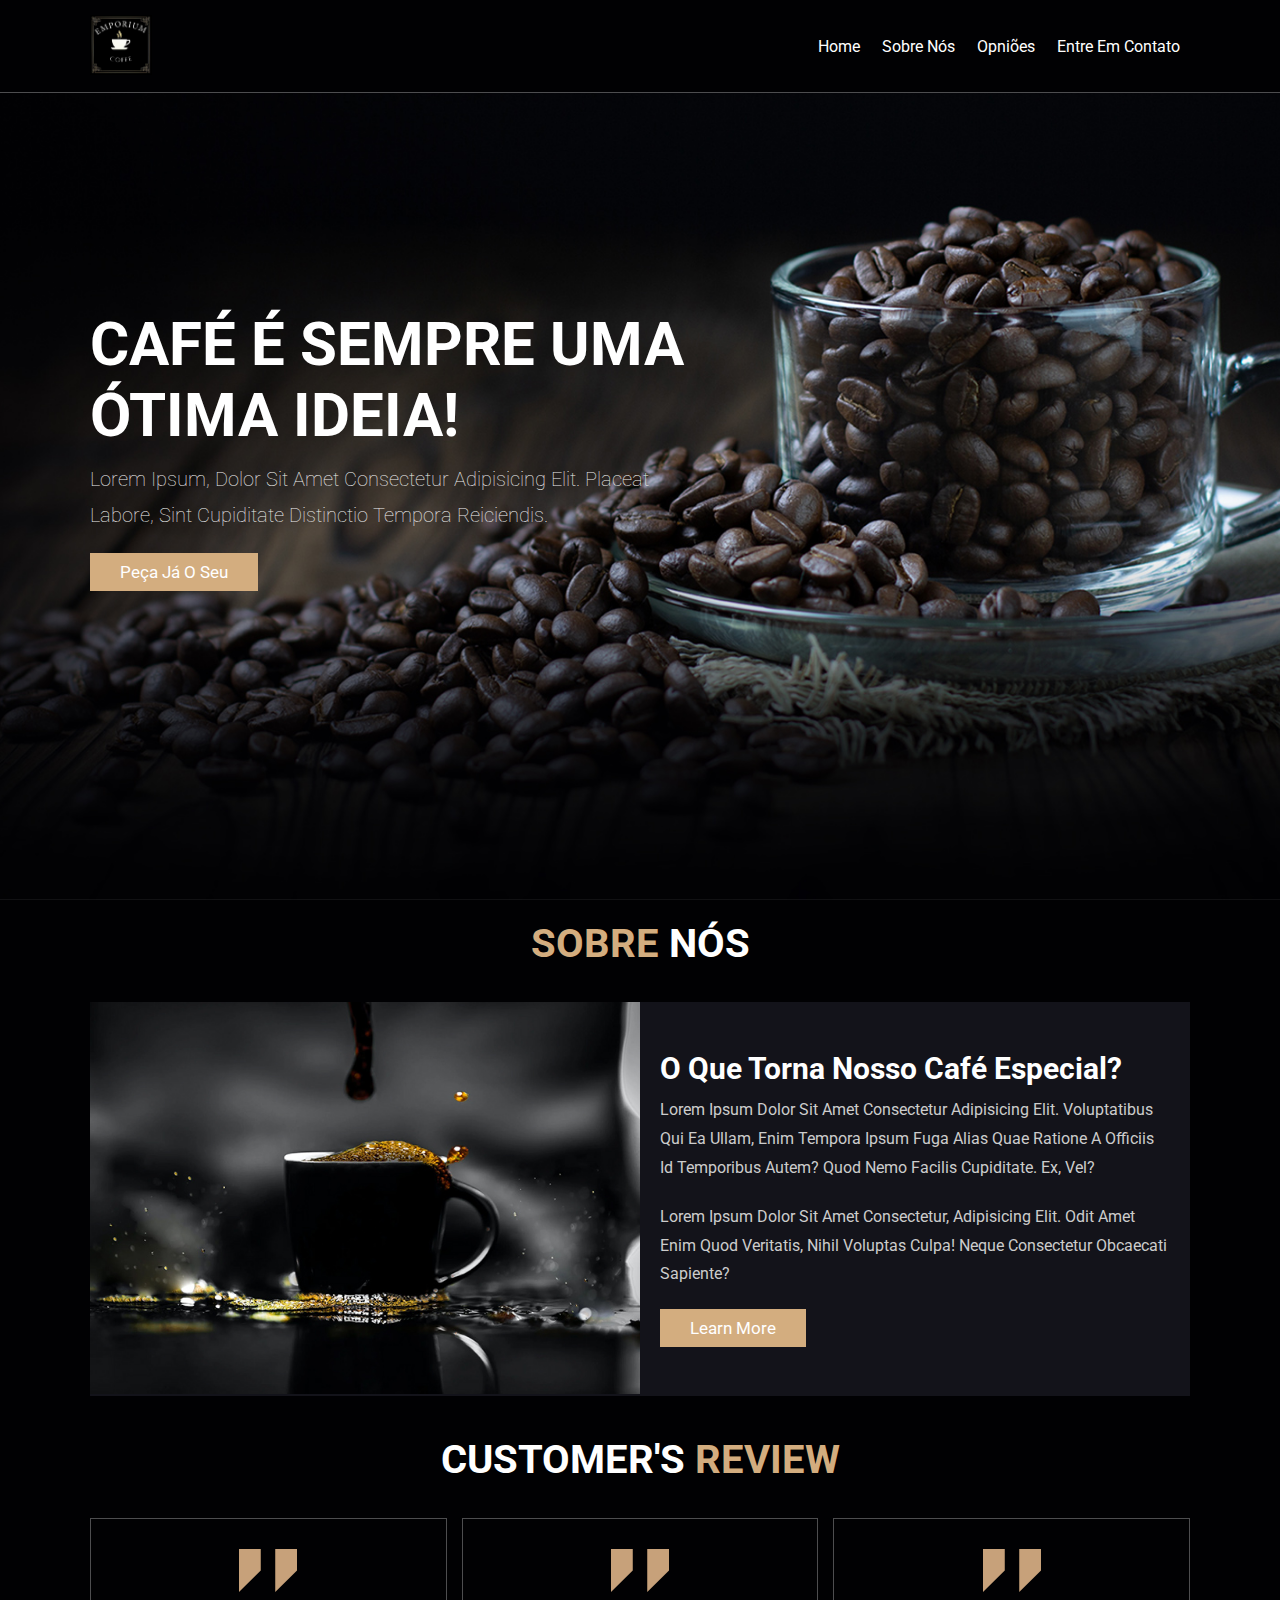
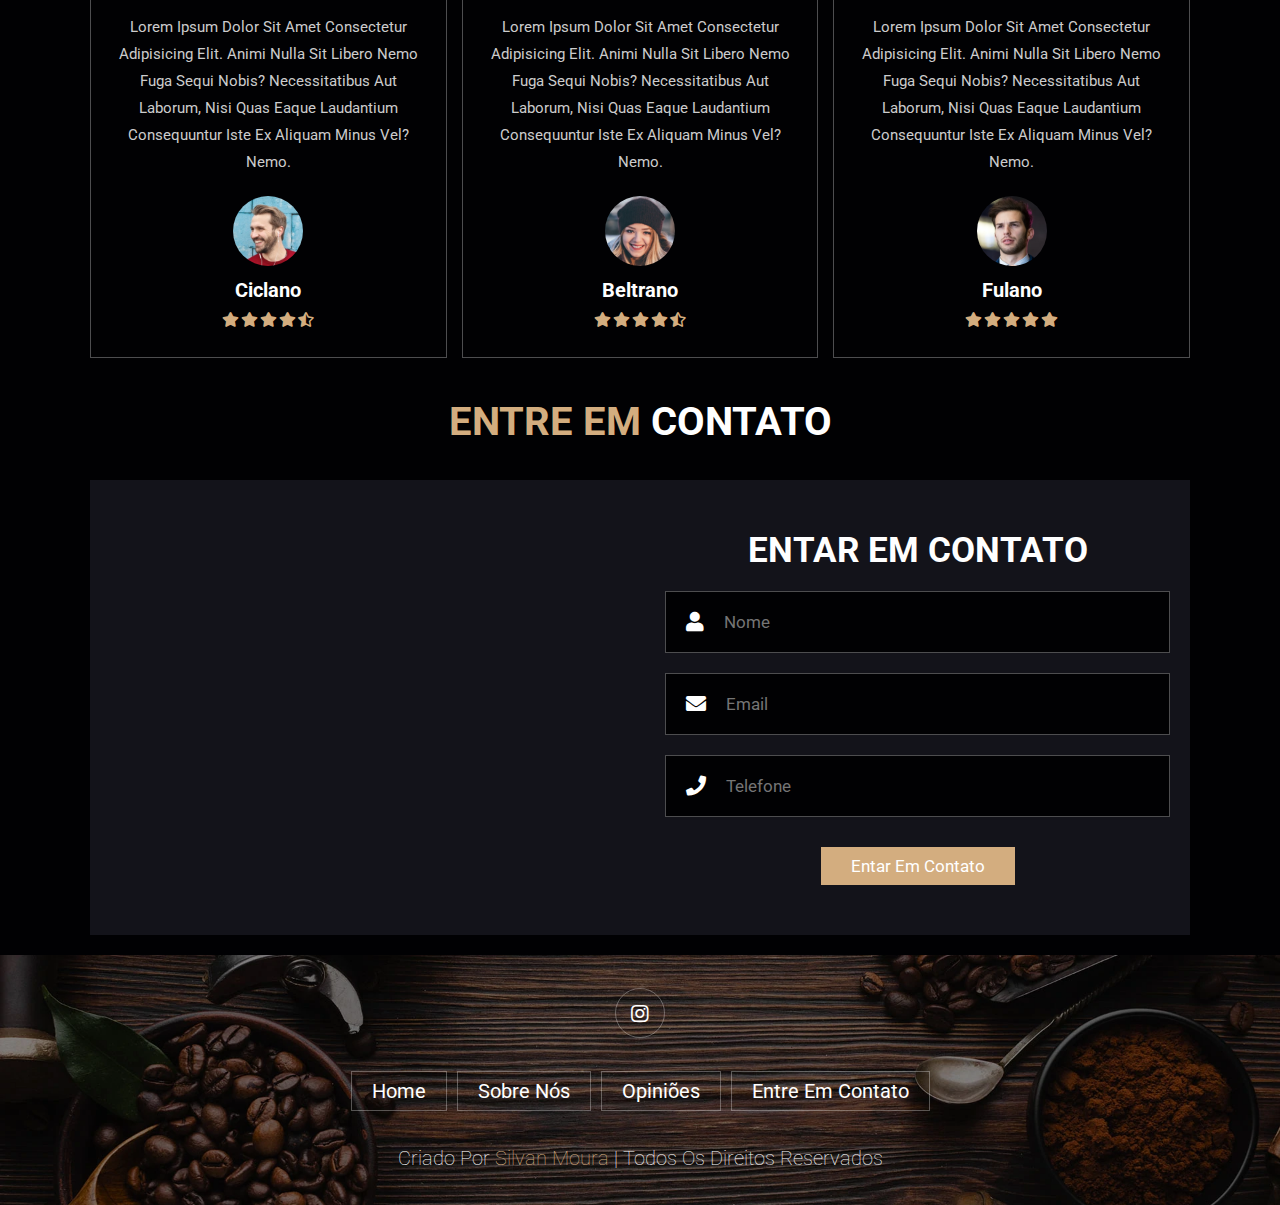
<file: index.html>
<!DOCTYPE html>
<html lang="pt-br">
<head>
    <meta charset="UTF-8">
    <meta http-equiv="X-UA-Compatible" content="IE=edge">
    <meta name="viewport" content="width=device-width, initial-scale=1.0">
    <title>Emporium Coffe - Cafeteria</title>

    <!-- font awesome cdn link  -->
    <link rel="stylesheet" href="https://cdnjs.cloudflare.com/ajax/libs/font-awesome/5.15.4/css/all.min.css">

    <!-- custom css file link  -->
    <link rel="stylesheet" href="css/style.css">

</head>
<body>
    
<!-- header section starts  -->

<header class="header">

    <a href="#" class="logo">
        <img src="images/coffe.jpeg" alt="logo da cafeteria">
    </a>

    <nav class="navbar">
        <a href="#home">Home</a>
        <a href="#about">Sobre Nós</a>
        <a href="#review">Opniões</a>
        <a href="#contact">Entre em Contato</a>
    </nav>

    <div class="icons">
        <div class="fas fa-bars" id="menu-btn"></div>
    </div>
    <!--
    <div class="icons">
        <div class="fas fa-search" id="search-btn"></div>
        <div class="fas fa-shopping-cart" id="cart-btn"></div>
        <div class="fas fa-bars" id="menu-btn"></div>
    </div>

    <div class="search-form">
        <input type="search" id="search-box" placeholder="search here...">
        <label for="search-box" class="fas fa-search"></label>
    </div>
    -->
    
    <!--
      <div class="cart-items-container">
        <div class="cart-item">
            <span class="fas fa-times"></span>
            <img src="images/cart-item-1.png" alt="">
            <div class="content">
                <h3>cart item 01</h3>
                <div class="price">$15.99/-</div>
            </div>
        </div>
        <div class="cart-item">
            <span class="fas fa-times"></span>
            <img src="images/cart-item-2.png" alt="">
            <div class="content">
                <h3>cart item 02</h3>
                <div class="price">$15.99/-</div>
            </div>
        </div>
        <div class="cart-item">
            <span class="fas fa-times"></span>
            <img src="images/cart-item-3.png" alt="">
            <div class="content">
                <h3>cart item 03</h3>
                <div class="price">$15.99/-</div>
            </div>
        </div>
        <div class="cart-item">
            <span class="fas fa-times"></span>
            <img src="images/cart-item-4.png" alt="">
            <div class="content">
                <h3>cart item 04</h3>
                <div class="price">$15.99/-</div>
            </div>
        </div>
        <a href="#" class="btn">checkout now</a>
    </div>  
    -->
    

</header>

<!-- header section ends -->

<!-- home section starts  -->

<section class="home" id="home">

    <div class="content">
        <h3>Café é sempre uma ótima ideia!</h3>
        <p>Lorem ipsum, dolor sit amet consectetur adipisicing elit. Placeat labore, sint cupiditate distinctio tempora reiciendis.</p>
        <a href="#" class="btn">Peça já o seu</a>
    </div>

</section>

<!-- home section ends -->

<!-- about section starts -->  

<section class="about" id="about">

    <h1 class="heading"> <span>Sobre</span> Nós </h1>

    <div class="row">

        <div class="image">
            <img src="images/about-img.jpeg" alt="">
        </div>

        <div class="content">
            <h3>O que torna nosso café especial?</h3>
            <p>Lorem ipsum dolor sit amet consectetur adipisicing elit. Voluptatibus qui ea ullam, enim tempora ipsum fuga alias quae ratione a officiis id temporibus autem? Quod nemo facilis cupiditate. Ex, vel?</p>
            <p>Lorem ipsum dolor sit amet consectetur, adipisicing elit. Odit amet enim quod veritatis, nihil voluptas culpa! Neque consectetur obcaecati sapiente?</p>
            <a href="#" class="btn">learn more</a>
        </div>

    </div>

</section>

<!-- about section ends -->



<!-- menu section starts  

<section class="menu" id="menu">

    <h1 class="heading"> our <span>menu</span> </h1>

    <div class="box-container">

        <div class="box">
            <img src="images/menu-1.png" alt="">
            <h3>tasty and healty</h3>
            <div class="price">$15.99 <span>20.99</span></div>
            <a href="#" class="btn">add to cart</a>
        </div>

        <div class="box">
            <img src="images/menu-2.png" alt="">
            <h3>tasty and healty</h3>
            <div class="price">$15.99 <span>20.99</span></div>
            <a href="#" class="btn">add to cart</a>
        </div>

        <div class="box">
            <img src="images/menu-3.png" alt="">
            <h3>tasty and healty</h3>
            <div class="price">$15.99 <span>20.99</span></div>
            <a href="#" class="btn">add to cart</a>
        </div>

        <div class="box">
            <img src="images/menu-4.png" alt="">
            <h3>tasty and healty</h3>
            <div class="price">$15.99 <span>20.99</span></div>
            <a href="#" class="btn">add to cart</a>
        </div>

        <div class="box">
            <img src="images/menu-5.png" alt="">
            <h3>tasty and healty</h3>
            <div class="price">$15.99 <span>20.99</span></div>
            <a href="#" class="btn">add to cart</a>
        </div>

        <div class="box">
            <img src="images/menu-6.png" alt="">
            <h3>tasty and healty</h3>
            <div class="price">$15.99 <span>20.99</span></div>
            <a href="#" class="btn">add to cart</a>
        </div>

    </div>

</section>

menu section ends -->



<!-- menu section starts  

<section class="products" id="products">

    <h1 class="heading"> our <span>products</span> </h1>

    <div class="box-container">

        <div class="box">
            <div class="icons">
                <a href="#" class="fas fa-shopping-cart"></a>
                <a href="#" class="fas fa-heart"></a>
                <a href="#" class="fas fa-eye"></a>
            </div>
            <div class="image">
                <img src="images/product-1.png" alt="">
            </div>
            <div class="content">
                <h3>fresh coffee</h3>
                <div class="stars">
                    <i class="fas fa-star"></i>
                    <i class="fas fa-star"></i>
                    <i class="fas fa-star"></i>
                    <i class="fas fa-star"></i>
                    <i class="fas fa-star-half-alt"></i>
                </div>
                <div class="price">$15.99 <span>$20.99</span></div>
            </div>
        </div>

        <div class="box">
            <div class="icons">
                <a href="#" class="fas fa-shopping-cart"></a>
                <a href="#" class="fas fa-heart"></a>
                <a href="#" class="fas fa-eye"></a>
            </div>
            <div class="image">
                <img src="images/product-2.png" alt="">
            </div>
            <div class="content">
                <h3>fresh coffee</h3>
                <div class="stars">
                    <i class="fas fa-star"></i>
                    <i class="fas fa-star"></i>
                    <i class="fas fa-star"></i>
                    <i class="fas fa-star"></i>
                    <i class="fas fa-star-half-alt"></i>
                </div>
                <div class="price">$15.99 <span>$20.99</span></div>
            </div>
        </div>

        <div class="box">
            <div class="icons">
                <a href="#" class="fas fa-shopping-cart"></a>
                <a href="#" class="fas fa-heart"></a>
                <a href="#" class="fas fa-eye"></a>
            </div>
            <div class="image">
                <img src="images/product-3.png" alt="">
            </div>
            <div class="content">
                <h3>fresh coffee</h3>
                <div class="stars">
                    <i class="fas fa-star"></i>
                    <i class="fas fa-star"></i>
                    <i class="fas fa-star"></i>
                    <i class="fas fa-star"></i>
                    <i class="fas fa-star-half-alt"></i>
                </div>
                <div class="price">$15.99 <span>$20.99</span></div>
            </div>
        </div>

    </div>

</section>

menu section ends -->






<!-- review section starts  -->

<section class="review" id="review">

    <h1 class="heading"> customer's <span>review</span> </h1>

    <div class="box-container">

        <div class="box">
            <img src="images/quote-img.png" alt="" class="quote">
            <p>Lorem ipsum dolor sit amet consectetur adipisicing elit. Animi nulla sit libero nemo fuga sequi nobis? Necessitatibus aut laborum, nisi quas eaque laudantium consequuntur iste ex aliquam minus vel? Nemo.</p>
            <img src="images/pic-1.png" class="user" alt="">
            <h3>Ciclano</h3>
            <div class="stars">
                <i class="fas fa-star"></i>
                <i class="fas fa-star"></i>
                <i class="fas fa-star"></i>
                <i class="fas fa-star"></i>
                <i class="fas fa-star-half-alt"></i>
            </div>
        </div>

        <div class="box">
            <img src="images/quote-img.png" alt="" class="quote">
            <p>Lorem ipsum dolor sit amet consectetur adipisicing elit. Animi nulla sit libero nemo fuga sequi nobis? Necessitatibus aut laborum, nisi quas eaque laudantium consequuntur iste ex aliquam minus vel? Nemo.</p>
            <img src="images/pic-2.png" class="user" alt="">
            <h3>Beltrano</h3>
            <div class="stars">
                <i class="fas fa-star"></i>
                <i class="fas fa-star"></i>
                <i class="fas fa-star"></i>
                <i class="fas fa-star"></i>
                <i class="fas fa-star-half-alt"></i>
            </div>
        </div>
        
        <div class="box">
            <img src="images/quote-img.png" alt="" class="quote">
            <p>Lorem ipsum dolor sit amet consectetur adipisicing elit. Animi nulla sit libero nemo fuga sequi nobis? Necessitatibus aut laborum, nisi quas eaque laudantium consequuntur iste ex aliquam minus vel? Nemo.</p>
            <img src="images/pic-3.png" class="user" alt="">
            <h3>Fulano</h3>
            <div class="stars">
                <i class="fas fa-star"></i>
                <i class="fas fa-star"></i>
                <i class="fas fa-star"></i>
                <i class="fas fa-star"></i>
                <i class="fas fa-star"></i>
            </div>
        </div>

    </div>

</section>

<!-- review section ends -->

<!-- contact section starts  -->

<section class="contact" id="contact">

    <h1 class="heading"> <span>Entre em </span> Contato </h1>

    <div class="row">

        <iframe class="map" src="https://www.google.com/maps/embed?pb=!1m18!1m12!1m3!1d3392.212984431175!2d-52.34502968514691!3d-31.7646764203625!2m3!1f0!2f0!3f0!3m2!1i1024!2i768!4f13.1!3m3!1m2!1s0x9511b599ab053ebd%3A0x64271580aafbcff8!2sR.%20Dr.%20Cassiano%2C%20409%20-%20Centro%2C%20Pelotas%20-%20RS%2C%2096015-700!5e0!3m2!1spt-BR!2sbr!4v1662081714200!5m2!1spt-BR!2sbr" allowfullscreen="" loading="lazy" ></iframe>
        <!--
        <iframe class="map" src="https://www.google.com/maps/embed?pb=!1m18!1m12!1m3!1d30153.788252261566!2d72.82321484621745!3d19.141690214227783!2m3!1f0!2f0!3f0!3m2!1i1024!2i768!4f13.1!3m3!1m2!1s0x3be7b63aceef0c69%3A0x2aa80cf2287dfa3b!2sJogeshwari%20West%2C%20Mumbai%2C%20Maharashtra%20400047!5e0!3m2!1sen!2sin!4v1629452077891!5m2!1sen!2sin" allowfullscreen="" loading="lazy"></iframe>
        -->
        
        <form action="">
            <h3>Entar em contato</h3>
            <div class="inputBox">
                <span class="fas fa-user"></span>
                <input type="text" placeholder="Nome">
            </div>
            <div class="inputBox">
                <span class="fas fa-envelope"></span>
                <input type="email" placeholder="Email">
            </div>
            <div class="inputBox">
                <span class="fas fa-phone"></span>
                <input type="number" placeholder="Telefone">
            </div>
            <input type="submit" value="Entar em contato" class="btn">
        </form>

    </div>

</section>

<!-- contact section ends -->





<!-- blogs section starts 

<section class="blogs" id="blogs">

    <h1 class="heading"> our <span>blogs</span> </h1>

    <div class="box-container">

        <div class="box">
            <div class="image">
                <img src="images/blog-1.jpeg" alt="">
            </div>
            <div class="content">
                <a href="#" class="title">tasty and refreshing coffee</a>
                <span>by admin / 21st may, 2021</span>
                <p>Lorem ipsum dolor sit amet consectetur adipisicing elit. Non, dicta.</p>
                <a href="#" class="btn">read more</a>
            </div>
        </div>

        <div class="box">
            <div class="image">
                <img src="images/blog-2.jpeg" alt="">
            </div>
            <div class="content">
                <a href="#" class="title">tasty and refreshing coffee</a>
                <span>by admin / 21st may, 2021</span>
                <p>Lorem ipsum dolor sit amet consectetur adipisicing elit. Non, dicta.</p>
                <a href="#" class="btn">read more</a>
            </div>
        </div>

        <div class="box">
            <div class="image">
                <img src="images/blog-3.jpeg" alt="">
            </div>
            <div class="content">
                <a href="#" class="title">tasty and refreshing coffee</a>
                <span>by admin / 21st may, 2021</span>
                <p>Lorem ipsum dolor sit amet consectetur adipisicing elit. Non, dicta.</p>
                <a href="#" class="btn">read more</a>
            </div>
        </div>

    </div>

</section>

blogs section ends -->





<!-- footer section starts  -->

<section class="footer">

    <div class="share">
        <!--
        <a href="#" class="fab fa-facebook-f"></a>
        <a href="#" class="fab fa-twitter"></a>
        -->
        
        <a href="#" class="fab fa-instagram"></a>
        <!--
        <a href="#" class="fab fa-linkedin"></a>
        <a href="#" class="fab fa-pinterest"></a>  
        -->
        
    </div>

    <div class="links">
        <a href="#">home</a>
        <a href="#">Sobre Nós</a>
        <!--
        <a href="#">menu</a>
        <a href="#">products</a>
        -->
        
        <a href="#">Opiniões</a>
        <a href="#">Entre em contato</a>
        <!--
        <a href="#">blogs</a> 
        -->
        
    </div>

    <div class="credit">Criado por <span>Silvan Moura</span> | Todos os direitos reservados</div>

</section>

<!-- footer section ends -->

<!-- custom js file link  -->
<script src="js/script.js"></script>

</body>
</html>
</file>
<file: css/style.css>
@import url('https://fonts.googleapis.com/css2?family=Roboto:wght@100;300;400;500;700&display=swap');

:root{
    --main-color:#d3ad7f;
    --black:#13131a;
    --bg:#010103;
    --border:.1rem solid rgba(255,255,255,.3);
}

*{
    font-family: 'Roboto', sans-serif;
    margin:0; padding:0;
    box-sizing: border-box;
    outline: none; border:none;
    text-decoration: none;
    text-transform: capitalize;
    transition: .2s linear;
}

html{
    font-size: 62.5%;
    overflow-x: hidden;
    scroll-padding-top: 9rem;
    scroll-behavior: smooth;
}

html::-webkit-scrollbar{
    width: .8rem;
}

html::-webkit-scrollbar-track{
    background: transparent;
}

html::-webkit-scrollbar-thumb{
    background: #fff;
    border-radius: 5rem;
}

body{
    background: var(--bg);
}

section{
    padding:2rem 7%;
}

.heading{
    text-align: center;
    color:#fff;
    text-transform: uppercase;
    padding-bottom: 3.5rem;
    font-size: 4rem;
}

.heading span{
    color:var(--main-color);
    text-transform: uppercase;
}

.btn{
    margin-top: 1rem;
    display: inline-block;
    padding:.9rem 3rem;
    font-size: 1.7rem;
    color:#fff;
    background: var(--main-color);
    cursor: pointer;
}

.btn:hover{
    letter-spacing: .2rem;
}

.header{
    background: var(--bg);
    display: flex;
    align-items: center;
    justify-content: space-between;
    padding:1.5rem 7%;
    border-bottom: var(--border);
    position: fixed;
    top:0; left: 0; right: 0;
    z-index: 1000;
}

.header .logo img{
    height: 6rem;
}


.header .navbar a{
    margin:0 1rem;
    font-size: 1.6rem;
    color:#fff;
}

.header .navbar a:hover{
    color:var(--main-color);
    border-bottom: .1rem solid var(--main-color);
    padding-bottom: .5rem;
}

.header .icons{
    display: none;
}

.header .icons div{
    color:#fff;
    cursor: pointer;
    font-size: 2.5rem;
    margin-left: 2rem;
}

.header .icons div:hover{
    color:var(--main-color);
}

#menu-btn{
    display: none;
}

/*
.header .search-form{
    position: absolute;
    top:115%; right: 7%;
    background: #fff;
    width: 50rem;
    height: 5rem;
    display: flex;
    align-items: center;
    transform: scaleY(0);
    transform-origin: top;
}

.header .search-form.active{
    transform: scaleY(1);
}

.header .search-form input{
    height: 100%;
    width: 100%;
    font-size: 1.6rem;
    color:var(--black);
    padding:1rem;
    text-transform: none;
}

.header .search-form label{
    cursor: pointer;
    font-size: 2.2rem;
    margin-right: 1.5rem;
    color:var(--black);
}

.header .search-form label:hover{
    color:var(--main-color);
}
*/

/*
.header .cart-items-container{
    position: absolute;
    top:100%; right: -100%;
    height: calc(100vh - 9.5rem);
    width: 35rem;
    background: #fff;
    padding:0 1.5rem;
}

.header .cart-items-container.active{
    right: 0;
}

.header .cart-items-container .cart-item{
    position: relative;
    margin:2rem 0;
    display: flex;
    align-items: center;
    gap:1.5rem;
}

.header .cart-items-container .cart-item .fa-times{
    position: absolute;
    top:1rem; right: 1rem;
    font-size: 2rem;
    cursor: pointer;
    color: var(--black);
}

.header .cart-items-container .cart-item .fa-times:hover{
    color:var(--main-color);
}

.header .cart-items-container .cart-item img{
    height: 7rem;
}

.header .cart-items-container .cart-item .content h3{
    font-size: 2rem;
    color:var(--black);
    padding-bottom: .5rem;
}

.header .cart-items-container .cart-item .content .price{
    font-size: 1.5rem;
    color:var(--main-color);
}

.header .cart-items-container .btn{
    width: 100%;
    text-align: center;
}
*/

.home{
    min-height: 100vh;
    display: flex;
    align-items: center;
    background:url(../images/home-img.jpeg) no-repeat;
    background-size: cover;
    background-position: center;
}

.home .content{
    max-width: 60rem;
}

.home .content h3{
    font-size: 6rem;
    text-transform: uppercase;
    color:#fff;
}

.home .content p{
    font-size: 2rem;
    font-weight: lighter;
    line-height: 1.8;
    padding:1rem 0;
    color:#eee;
}

.about .row{
    display: flex;
    align-items: center;
    background:var(--black);
    flex-wrap: wrap;
}

.about .row .image{
    flex:1 1 45rem;
}

.about .row .image img{
    width: 100%;
}
.about .row .content{
    flex:1 1 45rem;
    padding:2rem;
}

.about .row .content h3{
    font-size: 3rem;
    color:#fff;
}

.about .row .content p{
    font-size: 1.6rem;
    color:#ccc;
    padding:1rem 0;
    line-height: 1.8;
}

/*
.menu .box-container{
    display: grid;
    grid-template-columns: repeat(auto-fit, minmax(30rem, 1fr));
    gap:1.5rem;
}

.menu .box-container .box{
    padding:5rem;
    text-align: center;
    border:var(--border);    
}

.menu .box-container .box img{
    height: 10rem;
}

.menu .box-container .box h3{
    color: #fff;
    font-size: 2rem;
    padding:1rem 0;
}

.menu .box-container .box .price{
    color: #fff;
    font-size: 2.5rem;
    padding:.5rem 0;
}

.menu .box-container .box .price span{
    font-size: 1.5rem;
    text-decoration: line-through;
    font-weight: lighter;
}

.menu .box-container .box:hover{
    background:#fff;
}

.menu .box-container .box:hover > *{
    color:var(--black);
}
*/

/*
.products .box-container{
    display: grid;
    grid-template-columns: repeat(auto-fit, minmax(30rem, 1fr));
    gap:1.5rem;
}

.products .box-container .box{
    text-align: center;
    border:var(--border);
    padding: 2rem;
}

.products .box-container .box .icons a{
    height: 5rem;
    width: 5rem;
    line-height: 5rem;
    font-size: 2rem;
    border:var(--border);
    color:#fff;
    margin:.3rem;
}

.products .box-container .box .icons a:hover{
    background:var(--main-color);
}

.products .box-container .box .image{
    padding: 2.5rem 0;
}

.products .box-container .box .image img{
    height: 25rem;
}

.products .box-container .box .content h3{
    color:#fff;
    font-size: 2.5rem;
}

.products .box-container .box .content .stars{
    padding: 1.5rem;
}

.products .box-container .box .content .stars i{
    font-size: 1.7rem;
    color: var(--main-color);
}

.products .box-container .box .content .price{
    color:#fff;
    font-size: 2.5rem;
}

.products .box-container .box .content .price span{
    text-decoration: line-through;
    font-weight: lighter;
    font-size: 1.5rem;
}
*/

.review .box-container{
    display: grid;
    grid-template-columns: repeat(auto-fit, minmax(30rem, 1fr));
    gap:1.5rem;
}

.review .box-container .box{
    border:var(--border);
    text-align: center;
    padding:3rem 2rem;
}

.review .box-container .box p{
    font-size: 1.5rem;
    line-height: 1.8;
    color:#ccc;
    padding:2rem 0;
}

.review .box-container .box .user{
    height: 7rem;
    width: 7rem;
    border-radius: 50%;
    object-fit: cover;
}

.review .box-container .box h3{
    padding:1rem 0;
    font-size: 2rem;
    color:#fff;
}

.review .box-container .box .stars i{
    font-size: 1.5rem;
    color:var(--main-color);
}

.contact .row{
    display: flex;
    background:var(--black);
    flex-wrap: wrap;
    gap:1rem;
}

.contact .row .map{
    flex:1 1 45rem;
    width: 100%;
    object-fit: cover;
}

.contact .row form{
    flex:1 1 45rem;
    padding:5rem 2rem;
    text-align: center;
}

.contact .row form h3{
    text-transform: uppercase;
    font-size: 3.5rem;
    color:#fff;
}

.contact .row form .inputBox{
    display: flex;
    align-items: center;
    margin-top: 2rem;
    margin-bottom: 2rem;
    background:var(--bg);
    border:var(--border);
}

.contact .row form .inputBox span{
    color:#fff;
    font-size: 2rem;
    padding-left: 2rem;
}

.contact .row form .inputBox input{
    width: 100%;
    padding:2rem;
    font-size: 1.7rem;
    color:#fff;
    text-transform: none;
    background:none;
}

/*

.blogs .box-container{
    display: grid;
    grid-template-columns: repeat(auto-fit, minmax(30rem, 1fr));
    gap:1.5rem;
}

.blogs .box-container .box{
    border:var(--border);    
}

.blogs .box-container .box .image{
    height: 25rem;
    overflow:hidden;
    width: 100%;
}

.blogs .box-container .box .image img{
    height: 100%;
    object-fit: cover;
    width: 100%;
}

.blogs .box-container .box:hover .image img{
    transform: scale(1.2);
}

.blogs .box-container .box .content{
    padding:2rem;
}

.blogs .box-container .box .content .title{
    font-size: 2.5rem;
    line-height: 1.5;
    color:#fff;
}

.blogs .box-container .box .content .title:hover{
    color:var(--main-color);
}

.blogs .box-container .box .content span{
    color:var(--main-color);
    display: block;
    padding-top: 1rem;
    font-size: 2rem;
}

.blogs .box-container .box .content p{
    font-size: 1.6rem;
    line-height: 1.8;
    color:#ccc;
    padding:1rem 0;
}
*/

.footer{
    background: url(../images/footer-bg.jpg) no-repeat;
    background-size: cover;
    /*background:var(--black);*/
    text-align: center;
}

.footer .share{
    padding:1rem 0;
}

.footer .share a{
    height: 5rem;
    width: 5rem;
    line-height: 5rem;
    font-size: 2rem;
    color:#fff;
    border:var(--border);
    margin:.3rem;
    border-radius: 50%;
}

.footer .share a:hover{
    background-color: var(--main-color);
}

.footer .links{
    display: flex;
    justify-content: center;
    flex-wrap: wrap;
    padding:2rem 0;
    gap:1rem;
}

.footer .links a{
    padding:.7rem 2rem;
    color:#fff;
    border:var(--border);
    font-size: 2rem;
}

.footer .links a:hover{
    background:var(--main-color);
}

.footer .credit{
    font-size: 2rem;
    color:#fff;
    font-weight: lighter;
    padding:1.5rem;
}

.footer .credit span{
    color:var(--main-color);
}













/* media queries  */
@media (max-width:991px){

    html{
        font-size: 55%;
    }

    .header{
        padding:1.5rem 2rem;
    }

    section{
        padding:2rem;
    }

}

@media (max-width:768px){

    .header .icons{
        display: inline-block;
    }

    #menu-btn{
        display: inline-block;
    }

    .header .navbar{
        position: absolute;
        top:100%; right: -100%;
        background: #fff;
        width: 100%;
        height: calc(100vh - 9.5rem);
    }

    .header .navbar.active{
        right:0;
    }

    .header .navbar a{
        color:var(--black);
        display: block;
        margin:1.5rem;
        padding:.5rem;
        font-size: 2rem;
    }

    .header .search-form{
        width: 90%;
        right: 2rem;
    }

    .home{
        background-position: left;
        justify-content: center;
        text-align: center;
    }

    .home .content h3{
        font-size: 4.5rem;
    }

    .home .content p{
        font-size: 1.5rem;
    }

}

@media (max-width:450px){

    html{
        font-size: 50%;
    }

}
</file>
